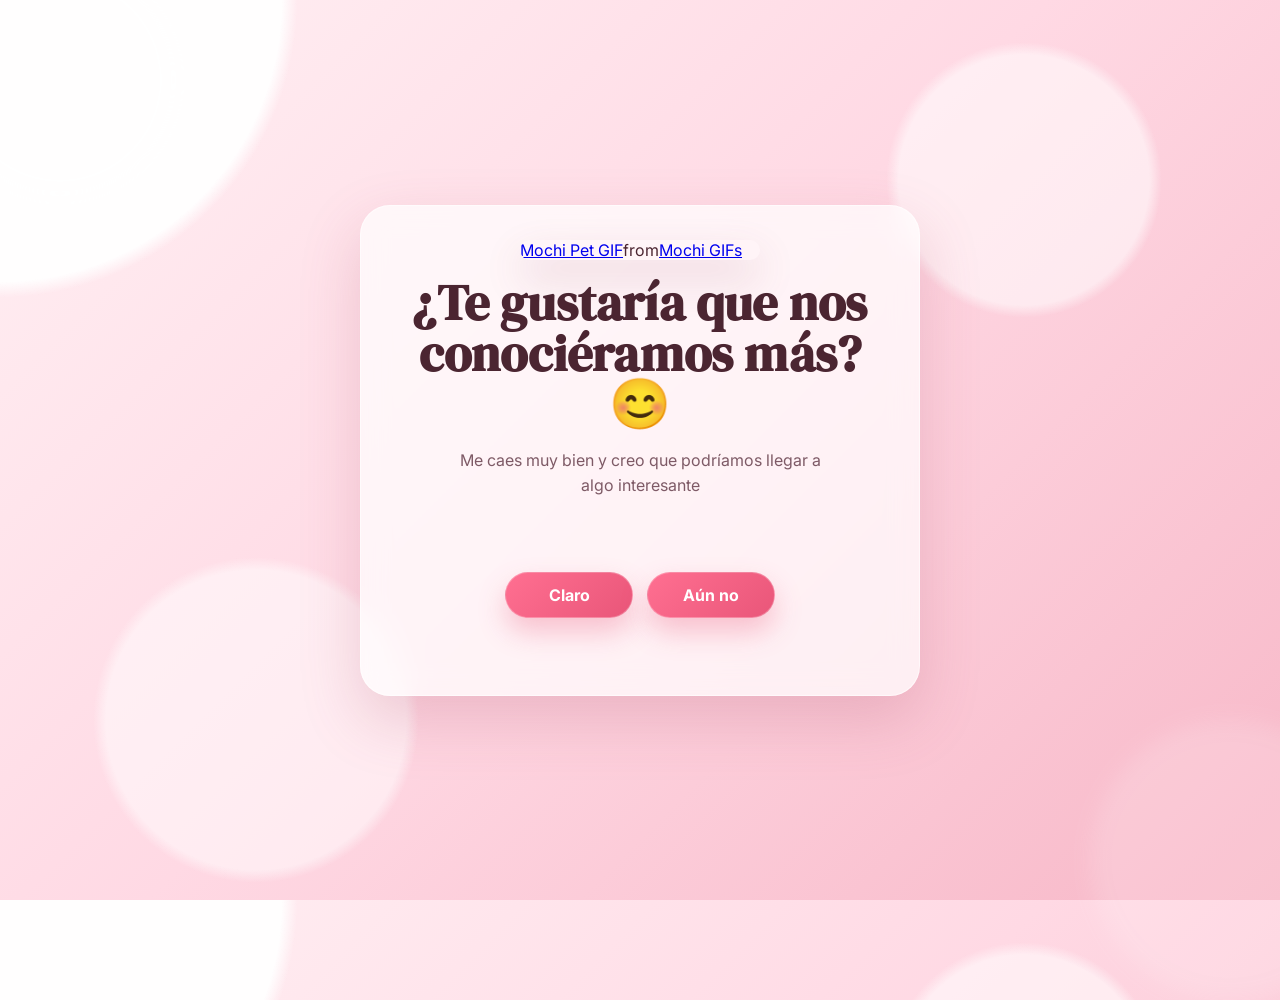
<file: index.html>
<!DOCTYPE html>
<html lang="es">
<head>
    <meta charset="UTF-8">
    <meta name="viewport" content="width=device-width, initial-scale=1.0">
    <link rel="stylesheet" href="style.css">
    <title>¿Te gustaría que nos conociéramos más?</title>
</head>
<body>
    <div class="container">
        <div class="tenor-gif-embed" data-postid="2871482820979272488" data-share-method="host" data-aspect-ratio="1.28351" data-width="100%"><a href="https://tenor.com/view/mochi-pet-mochi-cat-cute-squiddy-gif-2871482820979272488">Mochi Pet GIF</a>from <a href="https://tenor.com/search/mochi-gifs">Mochi GIFs</a></div> <script type="text/javascript" async src="https://tenor.com/embed.js"></script>
        <h1>¿Te gustaría que nos conociéramos más? 😊</h1>
        <p>Me caes muy bien y creo que podríamos llegar a algo interesante</p>
        <div class="btn">
            <a href="si.html">Claro</a>
            <a href="no1.html">Aún no</a>
        </div>
    </div>
</body>
</html>
</file>
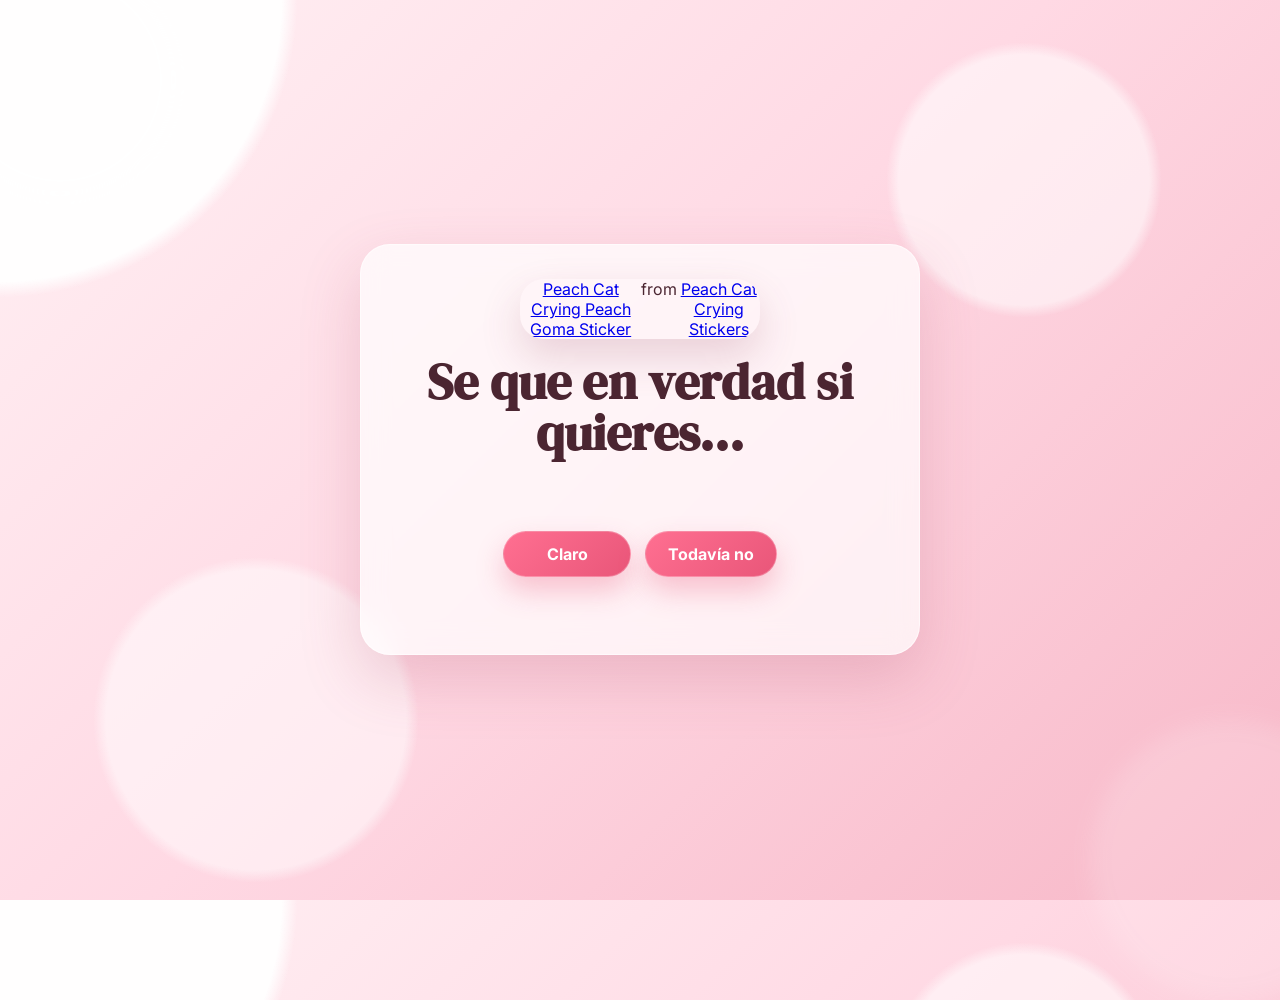
<file: no1.html>
<!DOCTYPE html>
<html lang="es">
<head>
    <meta charset="UTF-8">
    <meta name="viewport" content="width=device-width, initial-scale=1.0">
    <link rel="stylesheet" href="style.css">
    <title>Sin prisa</title>
</head>
<body>
    <div class="container">
        <div class="tenor-gif-embed" data-postid="18148463711766725559" data-share-method="host" data-aspect-ratio="1.0641" data-width="100%"><a href="https://tenor.com/view/peach-cat-crying-peach-goma-peach-and-goma-mochi-mochi-peach-cat-gif-gif-18148463711766725559">Peach Cat Crying Peach Goma Sticker</a>from <a href="https://tenor.com/search/peach+cat+crying-stickers">Peach Cat Crying Stickers</a></div> <script type="text/javascript" async src="https://tenor.com/embed.js"></script>
        <h1>Se que en verdad si quieres...</h1>
        <div class="btn">
            <a href="si.html">Claro</a>
            <a href="no2.html">Todavía no</a>
        </div>
    </div>
</body>
</html>
</file>
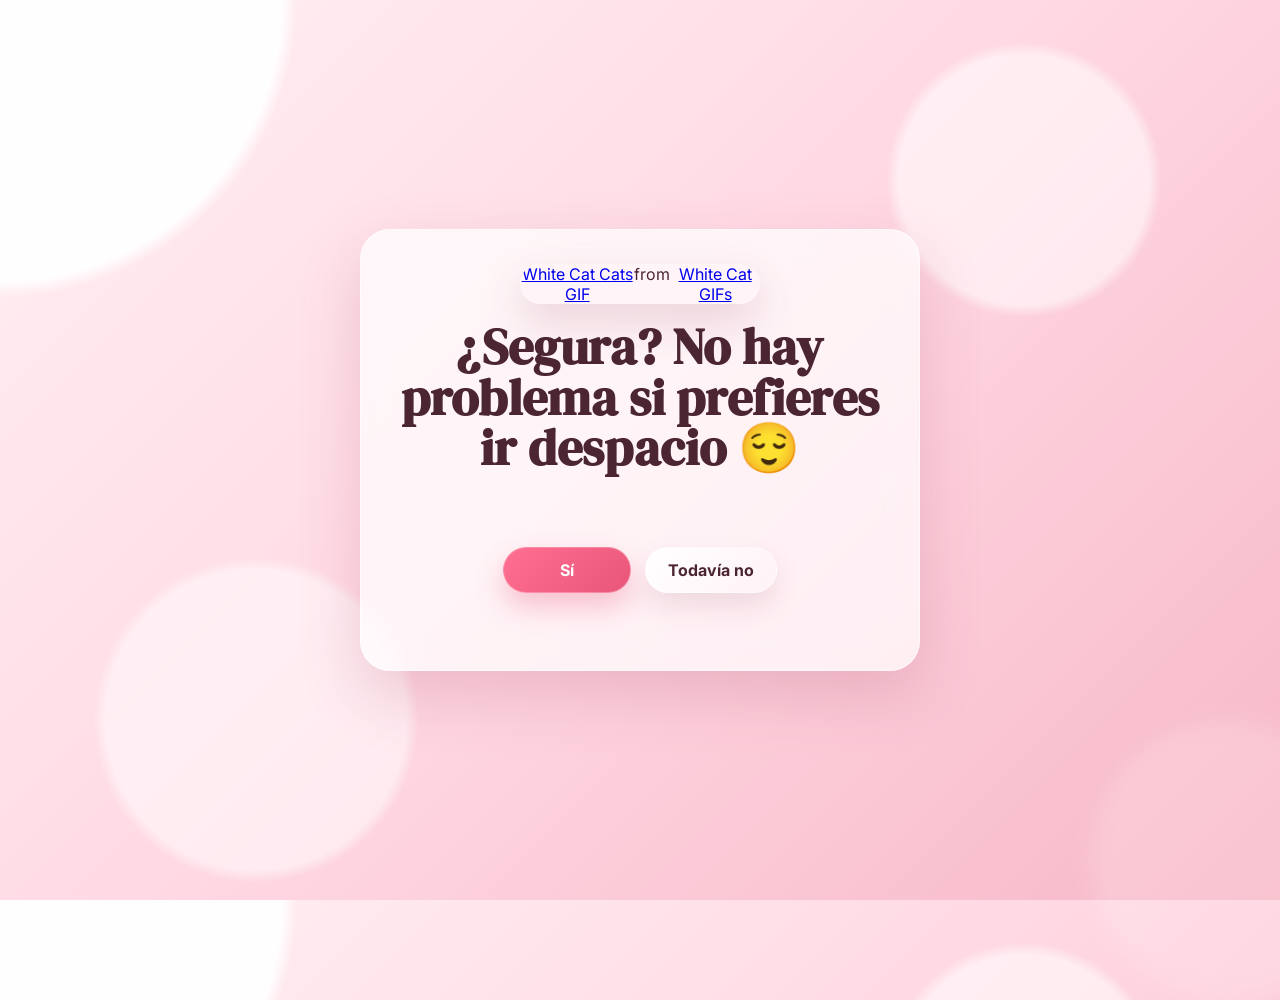
<file: no2.html>
<!DOCTYPE html>
<html lang="es">
<head>
    <meta charset="UTF-8">
    <meta name="viewport" content="width=device-width, initial-scale=1.0">
    <link rel="stylesheet" href="style.css">
    <title>Piénsalo con calma</title>
</head>
<body>
    <div class="container">
        <div class="tenor-gif-embed" data-postid="21443416" data-share-method="host" data-aspect-ratio="0.95625" data-width="100%"><a href="https://tenor.com/view/white-cat-cats-hell-yeah-cat-gif-21443416">White Cat Cats GIF</a>from <a href="https://tenor.com/search/white+cat-gifs">White Cat GIFs</a></div> <script type="text/javascript" async src="https://tenor.com/embed.js"></script>
        <h1>¿Segura? No hay problema si prefieres ir despacio 😌</h1>
        <div class="btn">
            <a href="si.html">Sí</a>
            <a href="#" id="btn-random">Todavía no</a>
        </div>
    </div>
    <script src="script.js"></script>
</body>
</html>
</file>
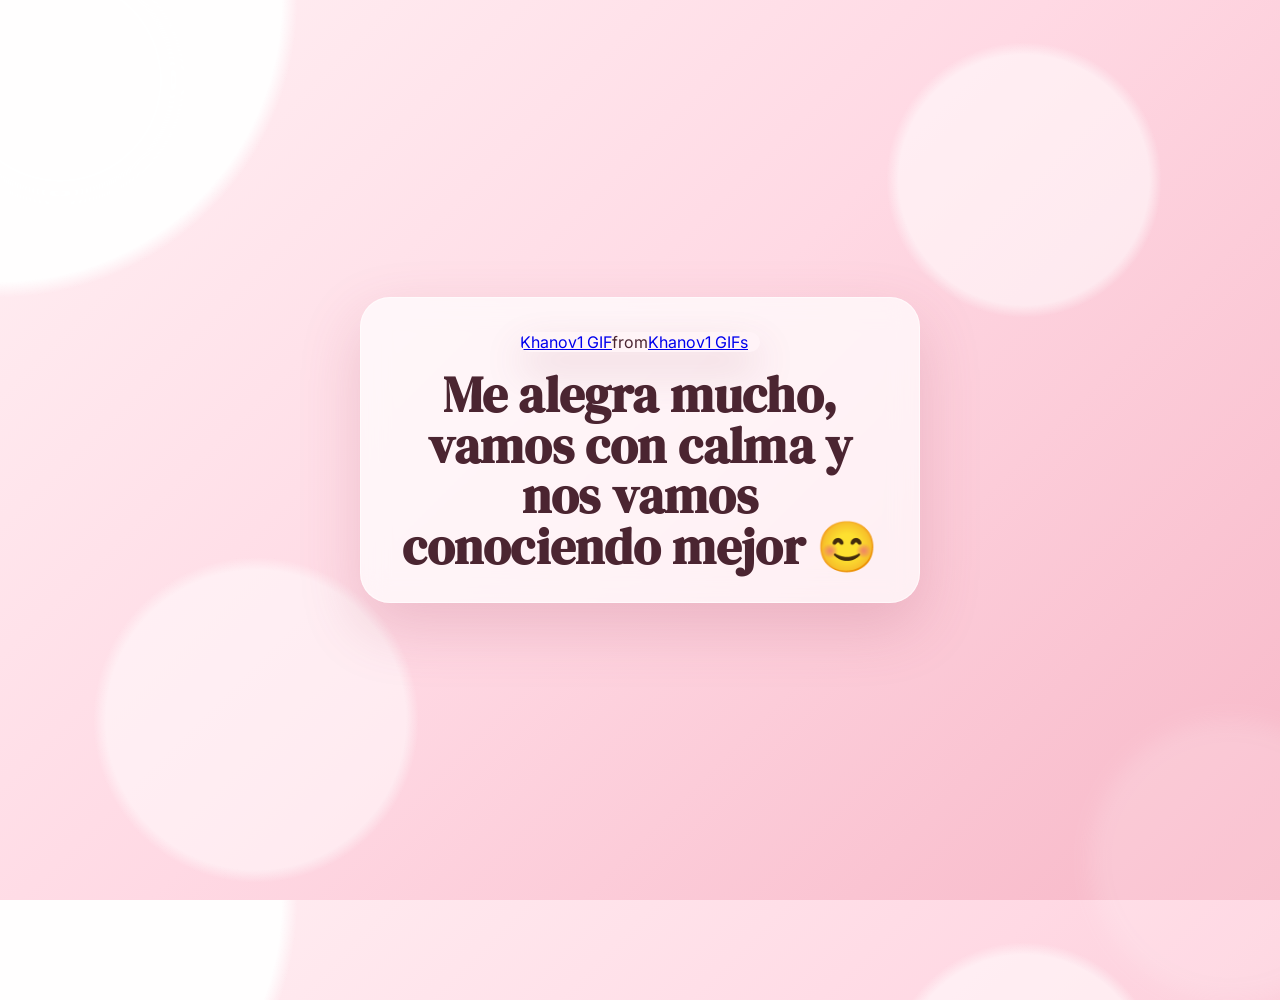
<file: si.html>
<!DOCTYPE html>
<html lang="es">
<head>
    <meta charset="UTF-8">
    <meta name="viewport" content="width=device-width, initial-scale=1.0">
    <link rel="stylesheet" href="style.css">
    <title>Me alegra</title>
</head>
<body>
    <div class="container">
        <div class="tenor-gif-embed" data-postid="11000679121036284802" data-share-method="host" data-aspect-ratio="1" data-width="100%"><a href="https://tenor.com/view/khanov1-gif-11000679121036284802">Khanov1 GIF</a>from <a href="https://tenor.com/search/khanov1-gifs">Khanov1 GIFs</a></div> <script type="text/javascript" async src="https://tenor.com/embed.js"></script>
        <h1>Me alegra mucho, vamos con calma y nos vamos conociendo mejor 😊</h1>
    </div>
</body>
</html>
</file>
<file: style.css>
@import url("https://fonts.googleapis.com/css2?family=DM+Serif+Display:ital@0;1&family=Inter:wght@400;500;600;700&display=swap");

:root {
    --bg-1: #fff1f4;
    --bg-2: #ffd9e4;
    --bg-3: #f7b7c7;
    --card: rgba(255, 255, 255, 0.7);
    --card-border: rgba(255, 255, 255, 0.55);
    --text: #4b2531;
    --muted: #7e5a66;
    --primary: #ff6f91;
    --primary-dark: #e95679;
    --secondary: #fff6f8;
    --shadow: 0 24px 60px rgba(172, 76, 106, 0.22);
}

* {
    margin: 0;
    padding: 0;
    box-sizing: border-box;
}

html {
    min-height: 100%;
}

body {
    position: relative;
    width: 100%;
    min-height: 100vh;
    display: flex;
    justify-content: center;
    align-items: center;
    padding: 24px;
    overflow: hidden;
    color: var(--text);
    font-family: "Inter", sans-serif;
    background:
        radial-gradient(circle at top left, rgba(255, 255, 255, 0.95) 0 18%, transparent 19%),
        radial-gradient(circle at 80% 20%, rgba(255, 255, 255, 0.55) 0 10%, transparent 11%),
        radial-gradient(circle at 20% 80%, rgba(255, 255, 255, 0.5) 0 12%, transparent 13%),
        linear-gradient(135deg, var(--bg-1) 0%, var(--bg-2) 48%, var(--bg-3) 100%);
}

body::before,
body::after {
    content: "";
    position: absolute;
    inset: auto;
    border-radius: 999px;
    pointer-events: none;
    filter: blur(10px);
    opacity: 0.65;
}

body::before {
    width: 240px;
    height: 240px;
    left: -60px;
    top: -40px;
    background: rgba(255, 255, 255, 0.35);
}

body::after {
    width: 280px;
    height: 280px;
    right: -90px;
    bottom: -100px;
    background: rgba(255, 255, 255, 0.25);
}

.container {
    position: relative;
    z-index: 1;
    width: min(92vw, 560px);
    display: flex;
    flex-direction: column;
    align-items: center;
    text-align: center;
    gap: 18px;
    padding: 34px 28px 30px;
    border: 1px solid var(--card-border);
    border-radius: 30px;
    background: var(--card);
    backdrop-filter: blur(14px);
    -webkit-backdrop-filter: blur(14px);
    box-shadow: var(--shadow);
    animation: floatIn 700ms ease-out both;
}

.container .tenor-gif-embed {
    display: flex;
    width: min(100%, 240px);
    border-radius: 24px;
    overflow: hidden;
    box-shadow: 0 18px 40px rgba(151, 63, 92, 0.2);
}

.container h1 {
    font-family: "DM Serif Display", serif;
    font-size: clamp(2rem, 4vw, 3.1rem);
    line-height: 1.02;
    letter-spacing: 0.2px;
    color: var(--text);
}

.container p {
    max-width: 38ch;
    font-size: 1rem;
    line-height: 1.6;
    color: var(--muted);
}

.container .btn {
    position: relative;
    display: flex;
    flex-wrap: wrap;
    justify-content: center;
    gap: 14px;
    align-items: center;
    width: 100%;
    min-height: 140px;
    margin-top: 8px;
    padding: 12px 0;
}

.btn a {
    display: inline-flex;
    align-items: center;
    justify-content: center;
    min-width: 128px;
    text-decoration: none;
    color: #fff;
    background: linear-gradient(135deg, var(--primary) 0%, var(--primary-dark) 100%);
    padding: 12px 22px;
    border-radius: 999px;
    box-shadow: 0 14px 28px rgba(233, 86, 121, 0.32);
    border: 1px solid rgba(255, 255, 255, 0.25);
    font-weight: 700;
    transition: transform 180ms ease, box-shadow 180ms ease, filter 180ms ease;
    user-select: none;
}

#btn-random {
    position: relative;
    z-index: 20;
}

.btn a[href="#"] {
    background: linear-gradient(135deg, #ffffff 0%, #fff2f6 100%);
    color: var(--text);
    box-shadow: 0 14px 28px rgba(151, 63, 92, 0.14);
}

.btn a:hover {
    transform: translateY(-2px) scale(1.02);
    filter: brightness(1.03);
    box-shadow: 0 18px 34px rgba(233, 86, 121, 0.38);
}

.btn a:active {
    transform: translateY(0) scale(0.98);
}

@keyframes floatIn {
    from {
        opacity: 0;
        transform: translateY(18px) scale(0.98);
    }
    to {
        opacity: 1;
        transform: translateY(0) scale(1);
    }
}

@media (max-width: 480px) {
    body {
        padding: 16px;
    }

    .container {
        padding: 28px 20px 24px;
        border-radius: 24px;
    }

    .container .tenor-gif-embed {
        width: min(100%, 220px);
    }

    .btn a {
        width: 100%;
    }
}
</file>
